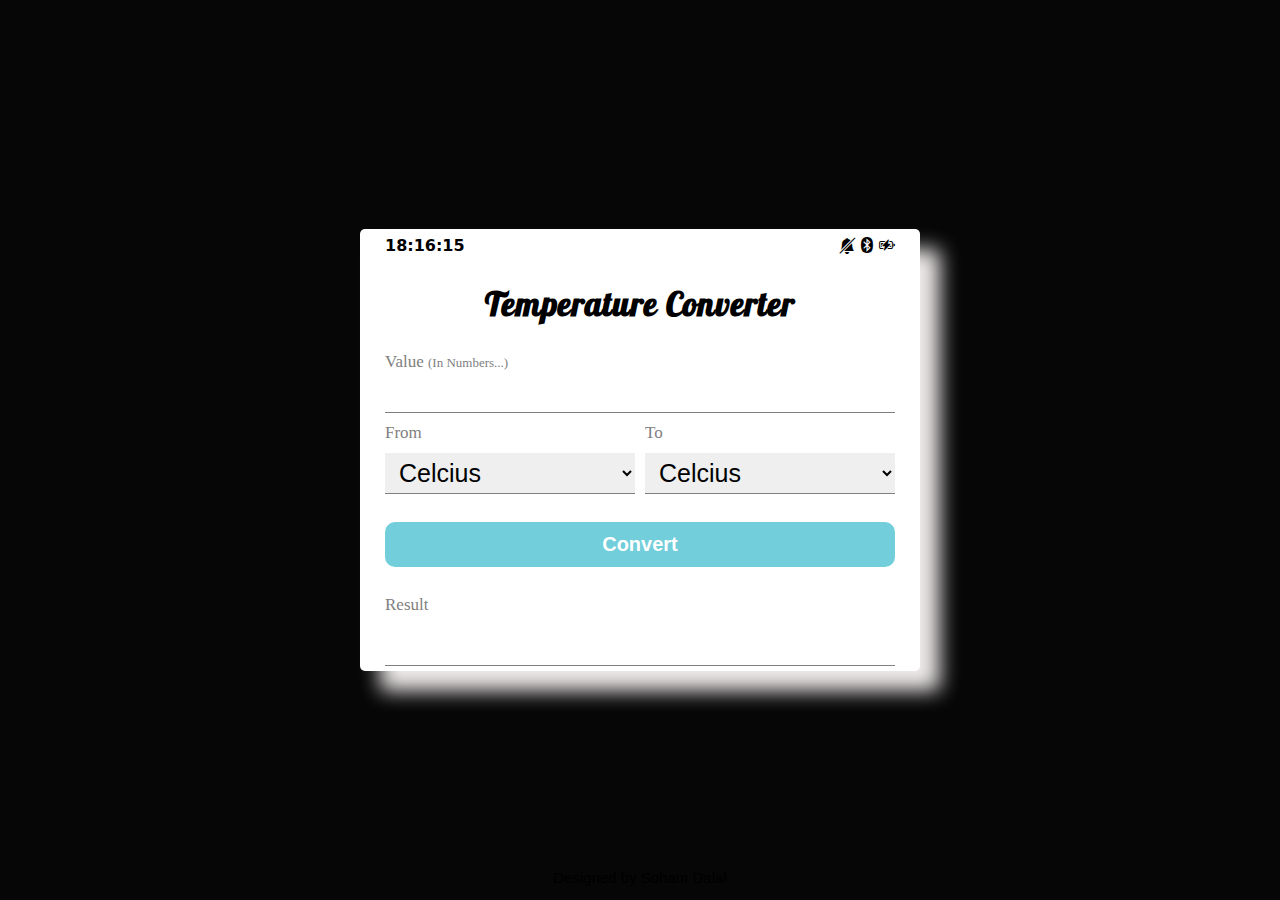
<file: Level-1_Task-3_Temperature Converter Website/index.html>
<!DOCTYPE html>
<html lang="en">

<head>
    <meta charset="UTF-8">
    <meta http-equiv="X-UA-Compatible" content="IE=edge">
    <meta name="viewport" content="width=device-width, initial-scale=1.0">
    <title>Temperature Converter</title>
    <link rel="stylesheet" href="style.css">
    <link rel="stylesheet" href="https://cdn.jsdelivr.net/npm/bootstrap-icons@1.9.1/font/bootstrap-icons.css">
</head>

<body>
    <div class="container">
        <div class="task-bar">
            <div id="p1"></div>
            <div class="icons">
                <i class="bi bi-bell-slash-fill"></i>
                <i class="bi bi-bluetooth"></i>
                <i class="bi bi-battery-charging"></i>
            </div>
        </div>
        <h1>Temperature Converter</h1>
        <div class="inputs">
            <div style="display: flex;
            flex-direction: column;">
                <label for="degree">Value <span id="small">(In Numbers...)</span></label>
                <input type="number" name="degree" id="inputValue" required>
            </div>
            <div class="inptsss">
                <div>
                    <label for="type">From</label>
                    <select name="type" id="type1">
                        <option value="celcius">Celcius</option>
                        <option value="fahrenheit">Fahrenheit</option>
                        <option value="kelvin">Kelvin</option>
                        <option value="rankine">Rankine</option>
                    </select>
                </div>
                <div>
                    <label for="type">To</label>
                    <select name="type" id="type2">
                        <option value="celcius">Celcius</option>
                        <option value="fahrenheit">Fahrenheit</option>
                        <option value="kelvin">Kelvin</option>
                        <option value="rankine">Rankine</option>
                    </select>
                </div>
            </div>
        </div>
        <button type="submit" id="btn" onclick="temperature()">Convert</button>
        <div class="resultss">
            <label for="result">Result</label>
            <div id="result"></div>
        </div>
    </div>
    <div class="footer">
        <p>Designed by Soham Dalal</a></p>
    </div>
    <script src="main.js"></script>
</body>

</html>
</file>
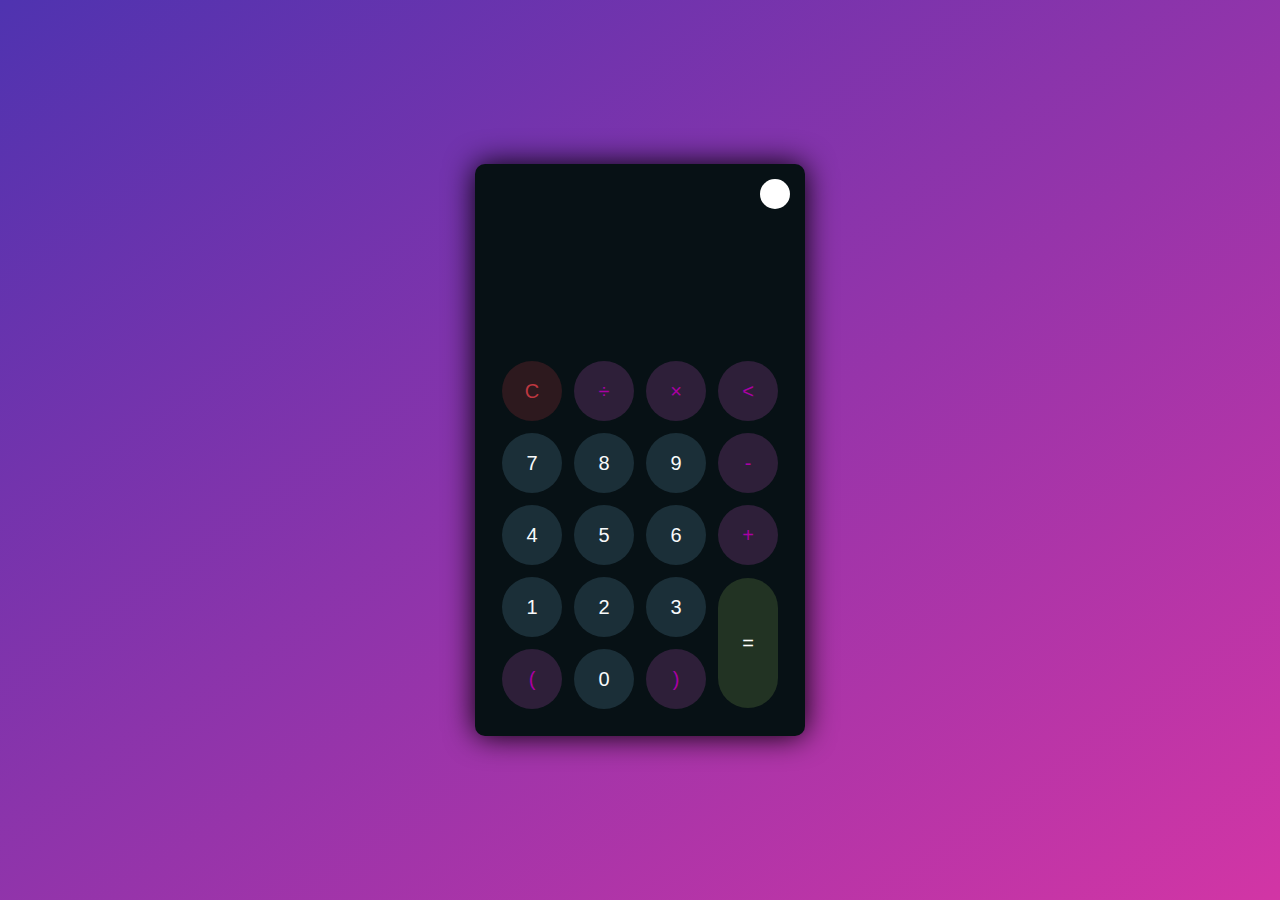
<file: Level-2_Task-1_Calculator Website/index.html>
<!DOCTYPE html>
<html lang="en">
<head>
    <meta charset="UTF-8">
    <meta http-equiv="X-UA-Compatible" content="IE=edge">
    <meta name="viewport" content="width=device-width, initial-scale=1.0">
    <link rel="stylesheet" href="style.css">
    <title>Calculator Website</title>
</head>
<body>
    <div class="container">
        <div class="calculator dark">
            <div class="theme-toggler active">
                <i class="toggler-icon"></i>
            </div>
            <div class="display-screen">
                <div id="display"></div>
            </div>
            <div class="buttons">
                <table>
                    <tr>
                        <td><button class="btn-operator" id="clear">C</button></td>
                        <td><button class="btn-operator" id="/">&divide;</button></td>
                        <td><button class="btn-operator" id="*">&times;</button></td>
                        <td><button class="btn-operator" id="backspace"><</button></td>
                    </tr>
                    <tr>
                        <td><button class="btn-number" id="7">7</button></td>
                        <td><button class="btn-number" id="8">8</button></td>
                        <td><button class="btn-number" id="9">9</button></td>
                        <td><button class="btn-operator" id="-">-</button></td>
                    </tr>
                    <tr>
                        <td><button class="btn-number" id="4">4</button></td>
                        <td><button class="btn-number" id="5">5</button></td>
                        <td><button class="btn-number" id="6">6</button></td>
                        <td><button class="btn-operator" id="+">+</button></td>
                    </tr>
                    <tr>
                        <td><button class="btn-number" id="1">1</button></td>
                        <td><button class="btn-number" id="2">2</button></td>
                        <td><button class="btn-number" id="3">3</button></td>
                        <td rowspan="2"><button class="btn-equal" id="equal">=</button></td>
                    </tr>
                    <tr>
                        <td><button class="btn-operator" id="(">(</button></td>
                        <td><button class="btn-number" id="0">0</button></td>
                        <td><button class="btn-operator" id=")">)</button></td>
                    </tr>
                </table>
            </div>
        </div>
    </div>
	
    <script src="script.js"></script>
</body>
</html>
</file>
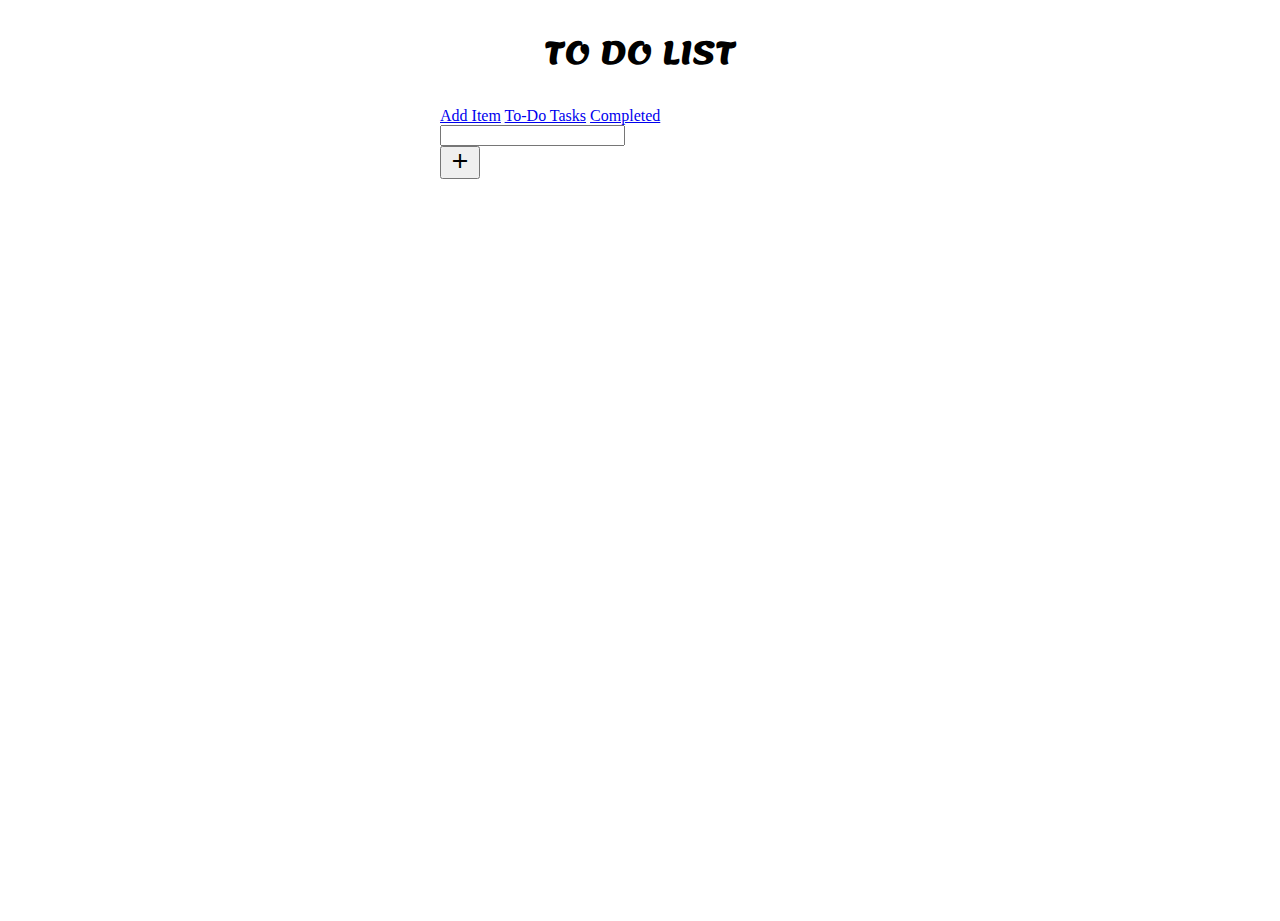
<file: Level-2_Task-3_ToDo Web App/index.html>
<!DOCTYPE html>
<html lang="en">

<head>
    <meta charset="UTF-8">
    <meta http-equiv="X-UA-Compatible" content="IE=edge">
    <meta name="viewport" content="width=device-width, initial-scale=1.0">
    <title>To-Do List web app</title>
    <link rel="stylesheet" href="style.css">
    <link rel="stylesheet" href="https://fonts.googleapis.com/icon?family=Material+Icons">
    <link rel="stylesheet" href="https://code.getmdl.io/1.3.0/material.indigo-pink.min.css">
    <script defer src="https://code.getmdl.io/1.3.0/material.min.js"></script>
</head>

<body>
    <div class="container">
        <h1>To Do List</h1>
        <div class="mdl-tabs mdl-js-tabs mdl-js-ripple-effect">
            <div class="mdl-tabs__tab-bar">
                <a href="#add-item" class="mdl-tabs__tab is-active">Add Item</a>
                <a href="#todo" class="mdl-tabs__tab">To-Do Tasks</a>
                <a href="#completed" class="mdl-tabs__tab">Completed</a>
            </div>

            <div class="mdl-tabs__panel is-active" id="add-item">
                <div class="mdl-textfield mdl-js-textfield">
                    <input class="mdl-textfield__input" type="text" id="new-task">
                </div>

                <button class="mdl-button mdl-js-button mdl-button--fab mdl-button--mini-fab mdl-button--colored">
                    <i class="material-icons">add</i>
                </button>
            </div>
            <div class="mdl-tabs__panel" id="todo">
                <ul id="incomplete-tasks">

                </ul>
            </div>
            <div class="mdl-tabs__panel" id="completed">
                <ul id="completed-tasks" class="mdl-list">

                    </li>
                </ul>
            </div>
        </div>
    </div>
    <script src="script.js"></script>
</body>

</html>
</file>
<file: Level-1_Task-3_Temperature Converter Website/style.css>
@import url('https://fonts.googleapis.com/css2?family=Lobster&display=swap');

* {
    margin: 0;
    padding: 0;
}

body {
    height: 100vh;
    background-color: rgb(6, 6, 6);
    display: flex;
    justify-content: center;
    align-items: center;
    position: relative;
}

.container {
    background-color: white;
    width: 510px;
    /* height: 373px; */
    padding: 5px 25px;
    border-radius: 5px;
    display: flex;
    flex-direction: column;
    gap: 28px;
    box-shadow: 20px 20px 20px rgb(238, 234, 234);
}

.container h1 {
    font-family: 'Lobster', cursive;
    font-size: 33px;
    font-weight: 700;
    text-align: center;
    user-select: none;
    letter-spacing: 1px;
}

.task-bar {
    display: flex;
    justify-content: space-between;
    align-items: center;
    user-select: none;
    padding: 2px 0 0 0;
}

#p1 {
    font-family: system-ui;
    font-weight: 600;
    display: flex;
    justify-content: center;
    align-items: center;
}

.inputs {
    display: flex;
    flex-direction: column;
    gap: 10px;
}

.inputs:first-child {
    display: flex;
    flex-direction: column;
    gap: 10px;
}

.inptsss {
    display: flex;
    gap: 10px;
}

.inptsss div {
    display: flex;
    flex-direction: column;
    gap: 10px;
    width: 100%;
}

#small {
    font-size: 13px;
}

#result,
#inputValue {
    height: 40px;
    font-size: 25px;
    border: 1px solid gray;
    border-left: none;
    border-right: none;
    border-top: none;
    outline: none;
    padding: 0 10px;
    font-weight: 600;
    font-family: system-ui, -apple-system, BlinkMacSystemFont, 'Segoe UI', Roboto, Oxygen, Ubuntu, Cantarell, 'Open Sans', 'Helvetica Neue', sans-serif;
}

#result:focus,
#inputValue:focus {
    height: 40px;
    font-size: 25px;
    border: 1px solid rgb(130, 130, 255);
    border-left: none;
    border-right: none;
    border-top: none;
    outline: none;
    padding: 0 10px;
}

#btn {
    height: 45px;
    font-size: 20px;
    font-weight: 600;
    background-color: rgb(113, 206, 218);
    color: white;
    border: none;
    border-radius: 10px;
    cursor: pointer;
}

#btn:active {
    height: 45px;
    font-size: 20px;
    font-weight: 600;
    background-color: rgb(108, 108, 255);
    color: white;
    border: none;
    border-radius: 10px;
    cursor: pointer;
}

.resultss {
    display: flex;
    flex-direction: column;
    gap: 10px;
}

#type1,
#type2 {
    height: 41px;
    font-size: 25px;
    border: 1px solid gray;
    border-left: none;
    border-right: none;
    border-top: none;
    outline: none;
    padding: 0 10px;
}

#type1:focus,
#type2:focus {
    height: 41px;
    font-size: 25px;
    border: 1px solid rgb(130, 130, 255);
    border-left: none;
    border-right: none;
    border-top: none;
    outline: none;
    padding: 0 10px;
}

label {
    font-size: 17px;
    font-family: -webkit-pictograph;
    color: gray;
}

.footer {
    height: 5vh;
    width: 100vw;
    position: absolute;
    bottom: 0px;
    display: flex;
    justify-content: center;
    align-items: center;
}

.footer p {
    font-size: 15px;
    font-family: Arial, Helvetica, sans-serif
}

.footer p a {
    text-decoration: none;
    color: rgb(0, 0, 148);
}

.footer p a:hover {
    color: blue;
}


@media only screen and (max-width: 575px) {
    .container {
        transform: scale(0.95);
    }
}

@media only screen and (max-width: 425px) {
    .container {
        transform: scale(0.9);
    }
}

@media only screen and (max-width: 340px) {
    .container {
        transform: scale(0.8);
    }
}
</file>
<file: Level-2_Task-1_Calculator Website/style.css>
* {
	padding: 0;
	margin: 0;
	box-sizing: border-box;
	outline: 0;
	transition: all 0.5s ease;
}

body {
	font-family: sans-serif;
}

a {
	text-decoration: none;
	color: #fff;
}

body {
	background-image: linear-gradient(to bottom right, rgba(79, 51, 176, 1.0), rgba(210, 53, 165));
}

.container {
	height: 100vh;
	width: 100vw;
	display: grid;
	place-items: center;
}

.calculator {
	position: relative;
	height: auto;
	width: auto;
	padding: 20px;
	border-radius: 10px;
	box-shadow: 0 0 30px #000;
}

.theme-toggler {
	position: absolute;
	top: 30px;
	right: 30px;
	color: #fff;
	cursor: pointer;
	z-index: 1;
}

.theme-toggler.active {
	color: #333;
}

.theme-toggler.active::before {
	background-color: #fff;
}

.theme-toggler::before {
	content: '';
	height: 30px;
	width: 30px;
	position: absolute;
	top: 50%;
	transform: translate(-50%, -50%);
	border-radius: 50%;
	background-color: #333;
	z-index: -1;
}

#display {
	margin: 0 10px;
	height: 150px;
	width: auto;
	max-width: 270px;
	display: flex;
	align-items: flex-end;
	justify-content: flex-end;
	font-size: 30px;
	margin-bottom: 20px;
	overflow-x: scroll;
}

#display::-webkit-scrollbar {
	display: block;
	height: 3px;
}

button {
	height: 60px;
	width: 60px;
	border: 0;
	border-radius: 30px;
	margin: 5px;
	font-size: 20px;
	cursor: pointer;
	transition: all 200ms ease;
}

button:hover {
	transform: scale(1.1);
}

button#equal {
	height: 130px;
}

/* light theme */

.calculator {
	background-color: #fff;
}

.calculator #display {
	color: #0a1e23;
}

.calculator button#clear {
	background-color: #ffd5d8;
	color: #fc4552;
}

.calculator button.btn-number {
	background-color: #c3eaff;
	color: #000000;
}

.calculator button.btn-operator {
	background-color: #ffd0fb;
	color: #f967f3;
}

.calculator button.btn-equal {
	background-color: #adf9e7;
	color: #000;
}

/* dark theme */

.calculator.dark {
	background-color: #071115;
}

.calculator.dark #display {
	color: #f8fafb;
}

.calculator.dark button#clear {
	background-color: #2d191e;
	color: #bd3740;
}

.calculator.dark button.btn-number {
	background-color: #1b2f38;
	color: #f8fafb;
}

.calculator.dark button.btn-operator {
	background-color: #2e1f39;
	color: #aa00a4;
}

.calculator.dark button.btn-equal {
	background-color: #223323;
	color: #ffffff;
}
</file>
<file: Level-2_Task-3_ToDo Web App/style.css>
@import url('https://fonts.googleapis.com/css?family=Lemonada');

body, html {
    margin: 0;
    padding: 0;
    height: 100%
}

div{
	display: block;
	width: 400px;
	margin: auto;
}

h1{
	text-align: center;
	color: black;
	font-family: 'Lemonada', cursive !important;
	text-transform: uppercase;
}

ul{
	margin:0;
	padding: 0;
}

#completed-tasks span{
	text-decoration: line-through;
	font-size: 1.2em !important;
}
</file>
